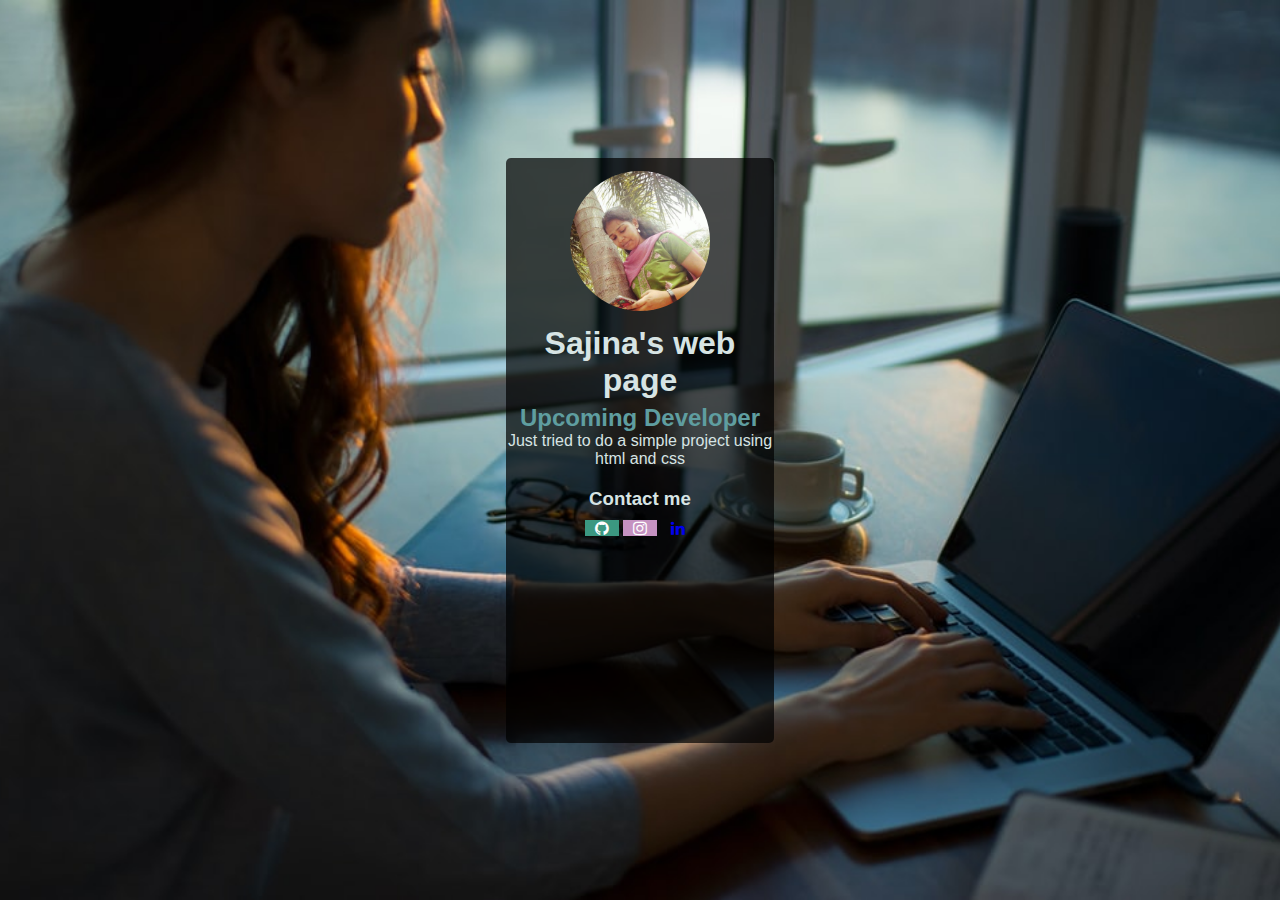
<file: index.html>
<!DOCTYPE html>
<html lang="en">
<head>
    <meta charset="UTF-8">
    <meta name="viewport" content="width=device-width, initial-scale=1.0">
    <title>My Porfolio</title>
    <link rel="stylesheet" href="web1.css"/>
    <link rel="stylesheet" href="https://cdnjs.cloudflare.com/ajax/libs/font-awesome/4.7.0/css/font-awesome.min.css">
    <style>
        *{
margin:0;
padding: 0;
        }
        body,html{
            color: rgb(215, 228, 228);
            font-family: 'lato',sans-serif;
            display: flex;
            justify-content: center ;
            align-items: center;
            min-height: 100vh;
           
        }
 body{
     background-image:url(girly.jpg);
     background-size: cover;
     height: 100vh;
     background-position: bottom;
 }
.avatar img{
    border-radius: 50%;
    width:140px;
    height: 140px;
    margin-top: 5%;
    object-fit: cover;
    
    object-position: 0-8px;

}
.center{
width: 75%;
background-color:rgba(0,0,0,0.7);
height:65vh;
text-align: center;
border-radius: 5px;
}




  </style>
</head>

    <div class ="center">
<div class="avatar">
    <img src="sajina.jpg" alt="">

    </div>
<div class ="content">
    <h1>Sajina's web page</h1>
    <h2>Upcoming Developer</h2>
    <p>Just tried to do a simple project using html and css</p>
    <h3>Contact me</h3>

</div>
    <div class="social">
        <a href="https://github.com/Sajina19"><i class="fa fa-github"></i></a>
        <a href="https://www.instagram.com/_s.a.j.i.n.a_/"><i class="fa fa-instagram"></i></a>
        <a href="https://www.linkedin.com/in/sajina-therese-86a7211a7/"><i class="fa fa-linkedin"></i></a>
    </div>

    
    </div>

</footer>


    
</body>
</html>
</file>
<file: web1.css>
.fa-instagram {
    background: #c592c1;
    color: white;
  padding:5px;
  }

  .fa-github{
    background: #3b9881;
    color: white;
    padding:5px;
  }
  .linkedin {
    background: #84bcd6;
    color: rgb(67, 72, 145);
    padding:5px;
  }
.content{
    padding-block: 10px;
    transition:5s;
}

.content h2{
    color: cadetblue;
    padding-top: 5px;

}

.content h3{
    padding-top: 20px;
}

div.social i{
padding:0px 10px;
transition: 2s;
}

div.social:hover i{
    background-color:palevioletred;
  }
</file>
